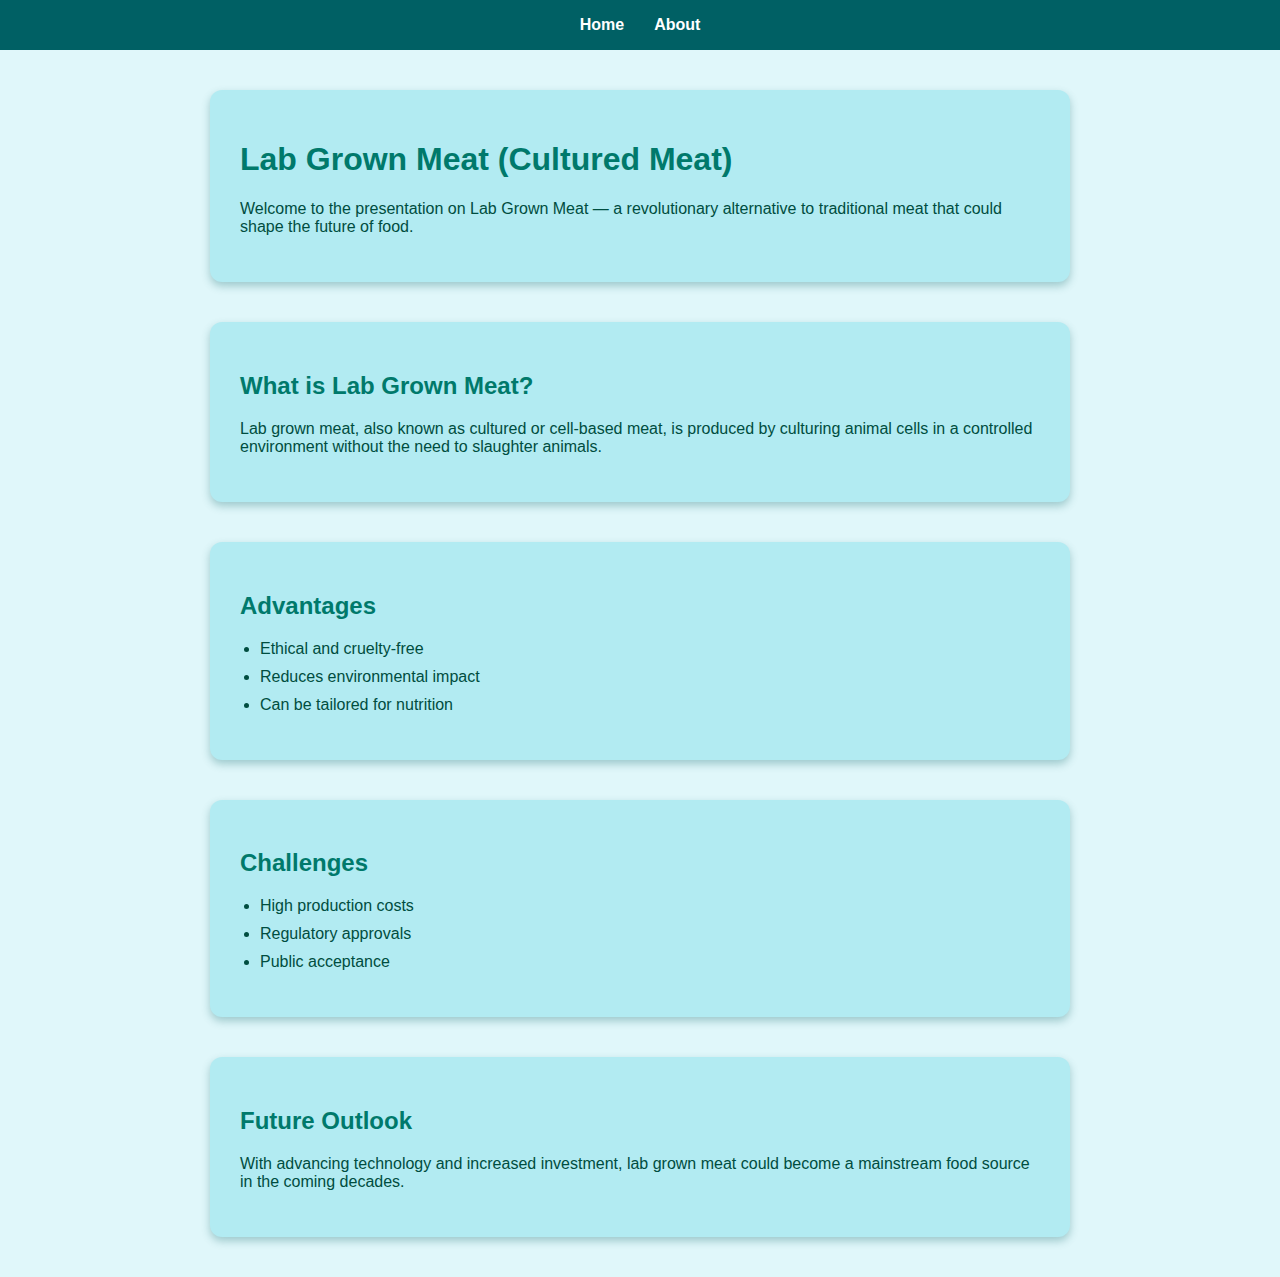
<file: index.html>
<!DOCTYPE html>
<html lang="en">
<head>
  <meta charset="UTF-8" />
  <meta name="viewport" content="width=device-width, initial-scale=1.0" />
  <title>Lab Grown Meat Presentation</title>
  <link rel="stylesheet" href="style.css" />
</head>
<body>
  <nav>
    <ul>
      <li><a href="index.html">Home</a></li>
      <li><a href="about.html">About</a></li>
    </ul>
  </nav>

  <div class="slide">
    <h1>Lab Grown Meat (Cultured Meat)</h1>
    <p>Welcome to the presentation on Lab Grown Meat — a revolutionary alternative to traditional meat that could shape the future of food.</p>
  </div>

  <div class="slide">
    <h2>What is Lab Grown Meat?</h2>
    <p>Lab grown meat, also known as cultured or cell-based meat, is produced by culturing animal cells in a controlled environment without the need to slaughter animals.</p>
  </div>

  <div class="slide">
    <h2>Advantages</h2>
    <ul>
      <li>Ethical and cruelty-free</li>
      <li>Reduces environmental impact</li>
      <li>Can be tailored for nutrition</li>
    </ul>
  </div>

  <div class="slide">
    <h2>Challenges</h2>
    <ul>
      <li>High production costs</li>
      <li>Regulatory approvals</li>
      <li>Public acceptance</li>
    </ul>
  </div>

  <div class="slide">
    <h2>Future Outlook</h2>
    <p>With advancing technology and increased investment, lab grown meat could become a mainstream food source in the coming decades.</p>
  </div>


</body background=<"C:\Users\HP\Desktop\lab.jpg">
</body>
</html>
</file>
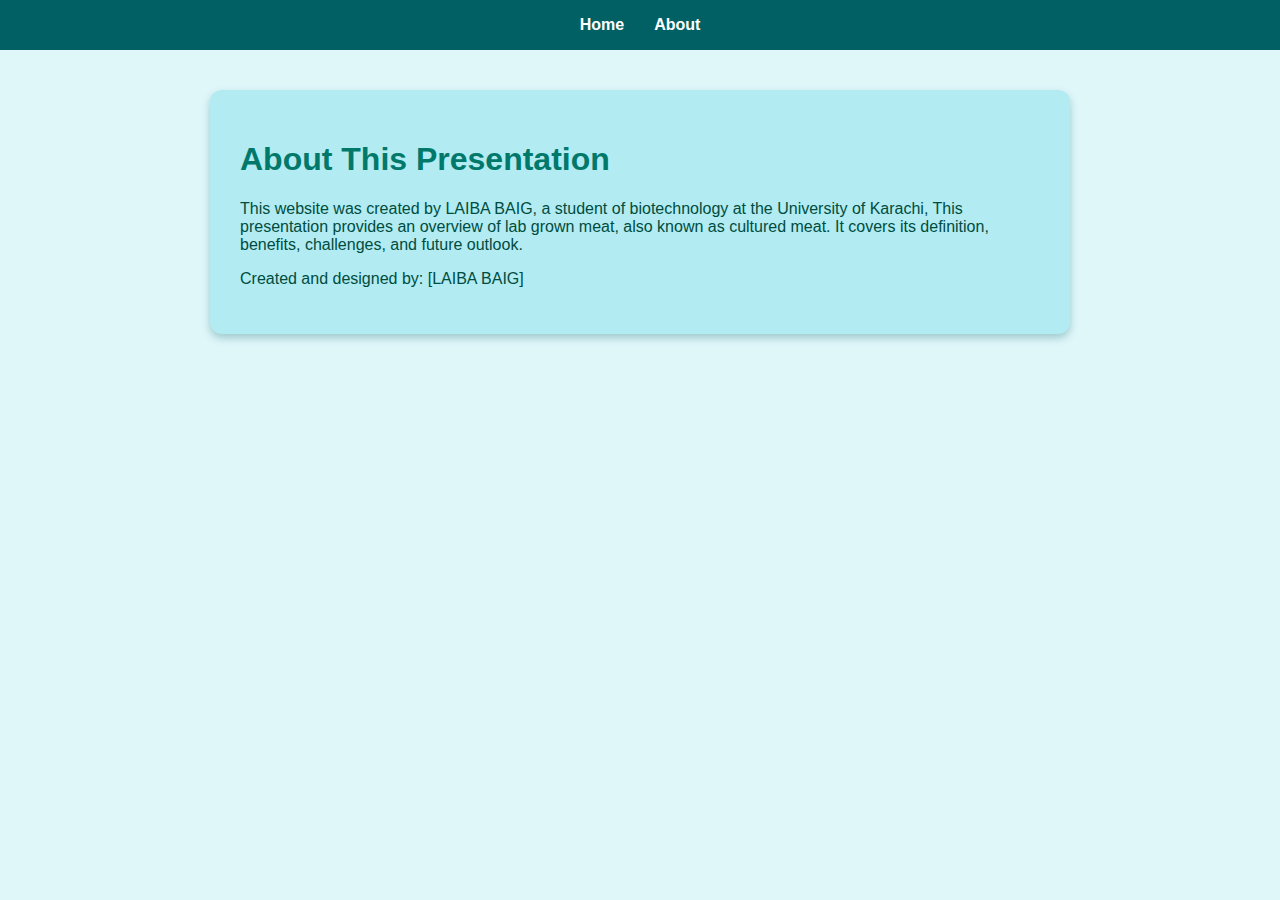
<file: about.html>
<!DOCTYPE html>
<html lang="en">
<head>
  <meta charset="UTF-8">
  <meta name="viewport" content="width=device-width, initial-scale=1.0">
  <title>About - Lab Grown Meat Presentation</title>
  <link rel="stylesheet" href="style.css">
</head>
<body>
  <nav>
    <ul>
      <li><a href="index.html">Home</a></li>
      <li><a href="about.html">About</a></li>
    </ul>
  </nav>

  <div class="about">
    <h1>About This Presentation</h1>
    <p>This website was created by LAIBA BAIG, a student of biotechnology at the University of Karachi, This presentation provides an overview of lab grown meat, also known as cultured meat. It covers its definition, benefits, challenges, and future outlook.</p>
    <p>Created and designed by: [LAIBA BAIG]</p>
  </div>
</body>
</html>
</file>
<file: style.css>
body {
  font-family: 'Segoe UI', Tahoma, Geneva, Verdana, sans-serif;
  margin: 0;
  background-color: #e0f7fa; /* light sea blue */
  color: #004d40; /* dark teal */
}

nav {
  background-color: #006064; /* deep sea blue */
  padding: 1rem;
  text-align: center;
}

nav ul {
  list-style: none;
  padding: 0;
  margin: 0;
  display: flex;
  justify-content: center;
}

nav ul li {
  margin: 0 15px;
}

nav ul li a {
  color: #ffffff;
  text-decoration: none;
  font-weight: bold;
}

.slide, .about {
  max-width: 800px;
  margin: 40px auto;
  background: #b2ebf2; /* pale sea green */
  padding: 30px;
  border-radius: 12px;
  box-shadow: 0 4px 8px rgba(0, 96, 100, 0.3);
}

h1, h2 {
  color: #00796b; /* vibrant teal */
}

ul {
  padding-left: 20px;
}

ul li {
  margin: 10px 0;
}
body {
  font-family: 'Segoe UI', Tahoma, Geneva, Verdana, sans-serif;
  margin: 0;
  background-color: #e0f7fa; /* light sea blue */
  color: #004d40; /* dark teal */
}

nav {
  background-color: #006064; /* deep sea blue */
  padding: 1rem;
  text-align: center;
}

nav ul {
  list-style: none;
  padding: 0;
  margin: 0;
  display: flex;
  justify-content: center;
}

nav ul li {
  margin: 0 15px;
}

nav ul li a {
  color: #ffffff;
  text-decoration: none;
  font-weight: bold;
}

.slide, .about {
  max-width: 800px;
  margin: 40px auto;
  background: #b2ebf2; /* pale sea green */
  padding: 30px;
  border-radius: 12px;
  box-shadow: 0 4px 8px rgba(0, 96, 100, 0.3);
}

h1, h2 {
  color: #00796b; /* vibrant teal */
}

ul {
  padding-left: 20px;
}

ul li {
  margin: 10px 0;
}
</file>
